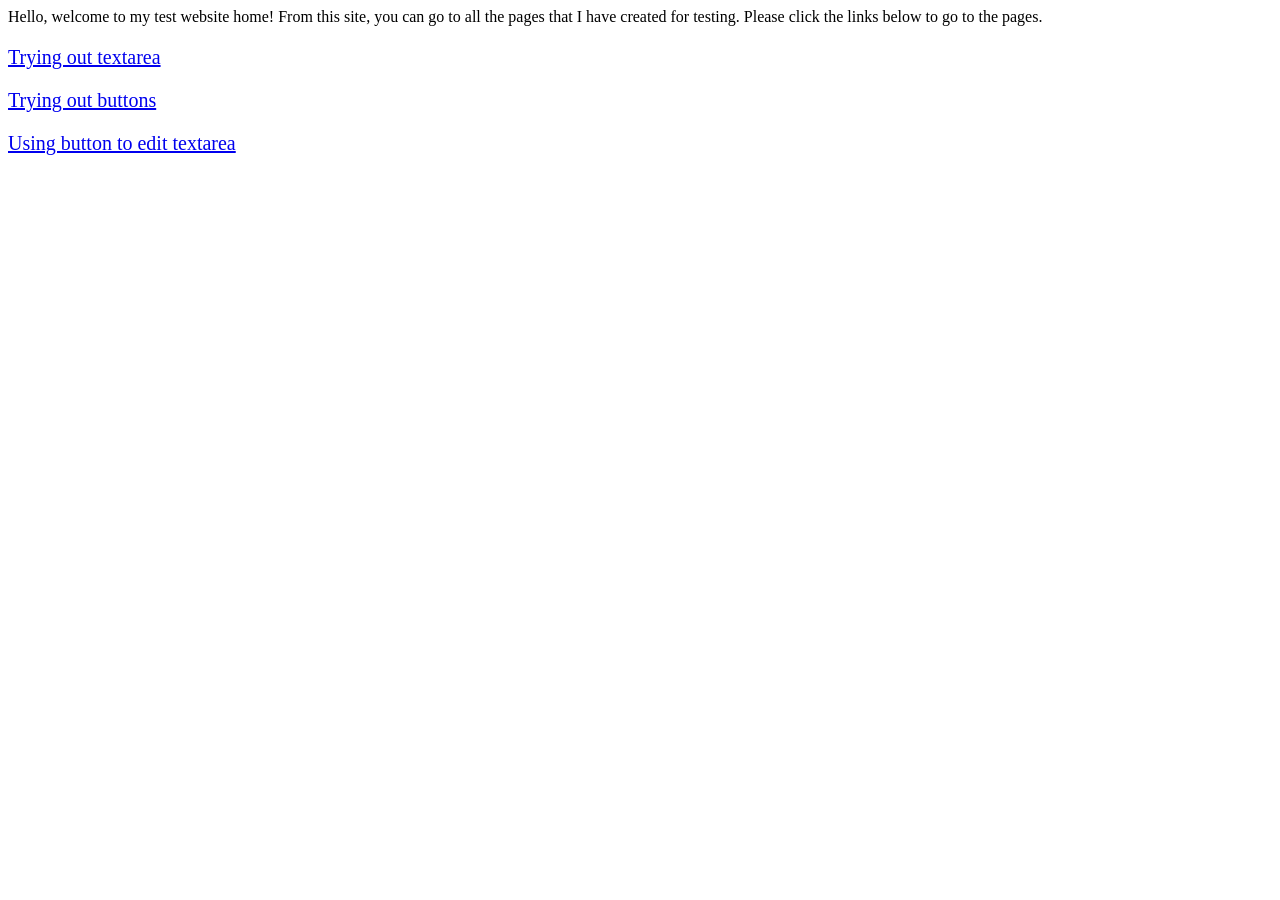
<file: index.html>
<html>
    Hello, welcome to my test website home! From this site, you can go to all the pages that I have created for testing. Please click the links below to go to the pages.
    <p style="font-size: 20px; color:#1F9AFE;">
        <a href="./pages/textarea.html">Trying out textarea</a>
    </p>

    <p style="font-size: 20px; color:#1F9AFE;">
        <a href="./pages/button.html">Trying out buttons</a>
    </p>

    <p style="font-size: 20px; color:#1F9AFE;">
        <a href="./pages/btn-txt.html">Using button to edit textarea</a>
    </p>
</html>
</file>
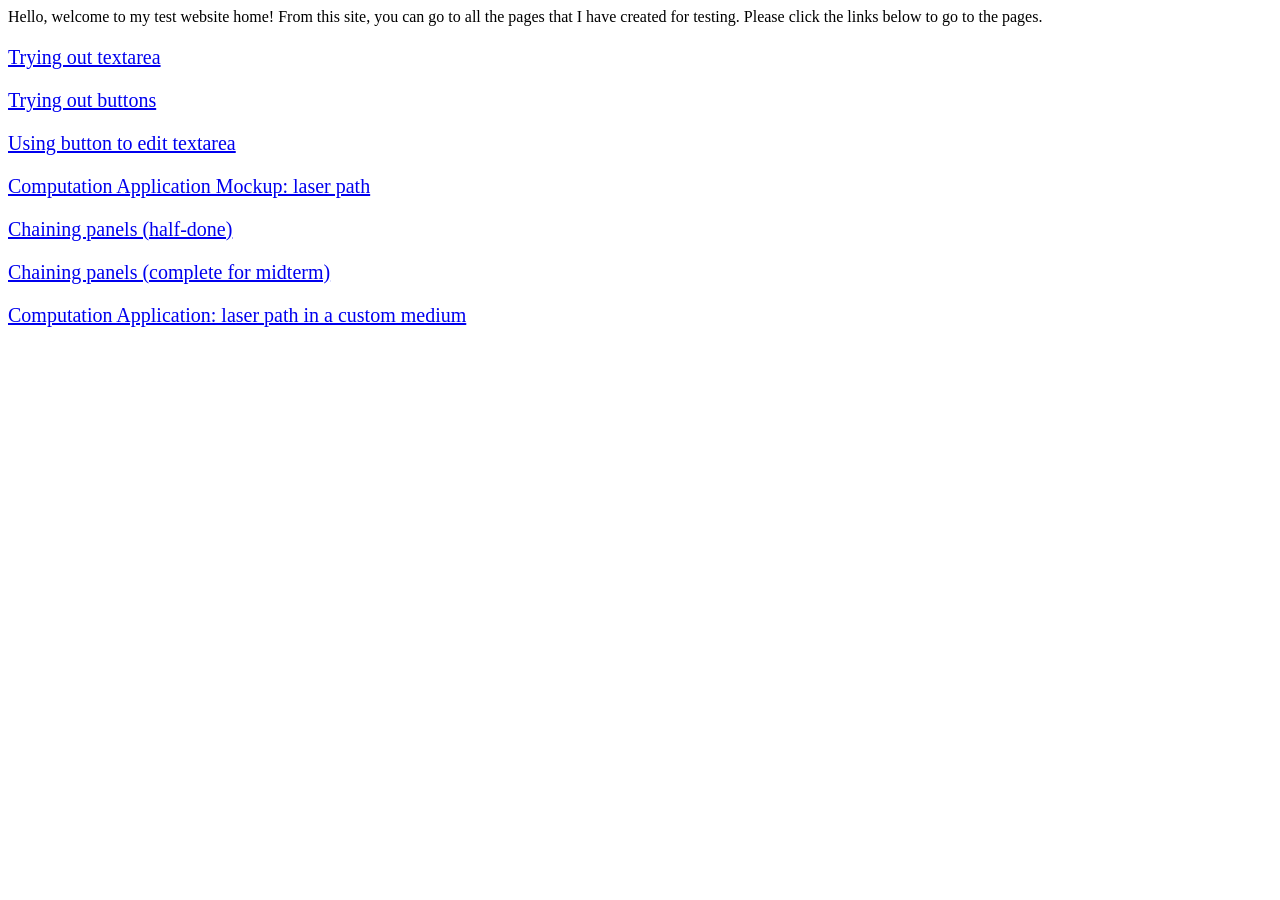
<file: docs/index.html>
<html>
    Hello, welcome to my test website home! From this site, you can go to all the pages that I have created for testing. Please click the links below to go to the pages.
    <p style="font-size: 20px; color:#1F9AFE;">
        <a href="./textarea.html">Trying out textarea</a>
    </p>

    <p style="font-size: 20px; color:#1F9AFE;">
        <a href="./button.html">Trying out buttons</a>
    </p>

    <p style="font-size: 20px; color:#1F9AFE;">
        <a href="./btn-txt.html">Using button to edit textarea</a>
    </p>

    <p style="font-size: 20px; color:#1F9AFE;">
        <a href="./laser-path-mockup.html">Computation Application Mockup: laser path</a>
    </p>

    <p style="font-size: 20px; color:#1F9AFE;">
        <a href="./chaining-panels.html">Chaining panels (half-done)</a>
    </p>

    <p style="font-size: 20px; color:#1F9AFE;">
        <a href="./complete-chaining-panels.html">Chaining panels (complete for midterm)</a>
    </p>

    <p style="font-size: 20px; color:#1F9AFE;">
        <a href="./final/laser-path.html">Computation Application: laser path in a custom medium</a>
    </p>
</html>
</file>
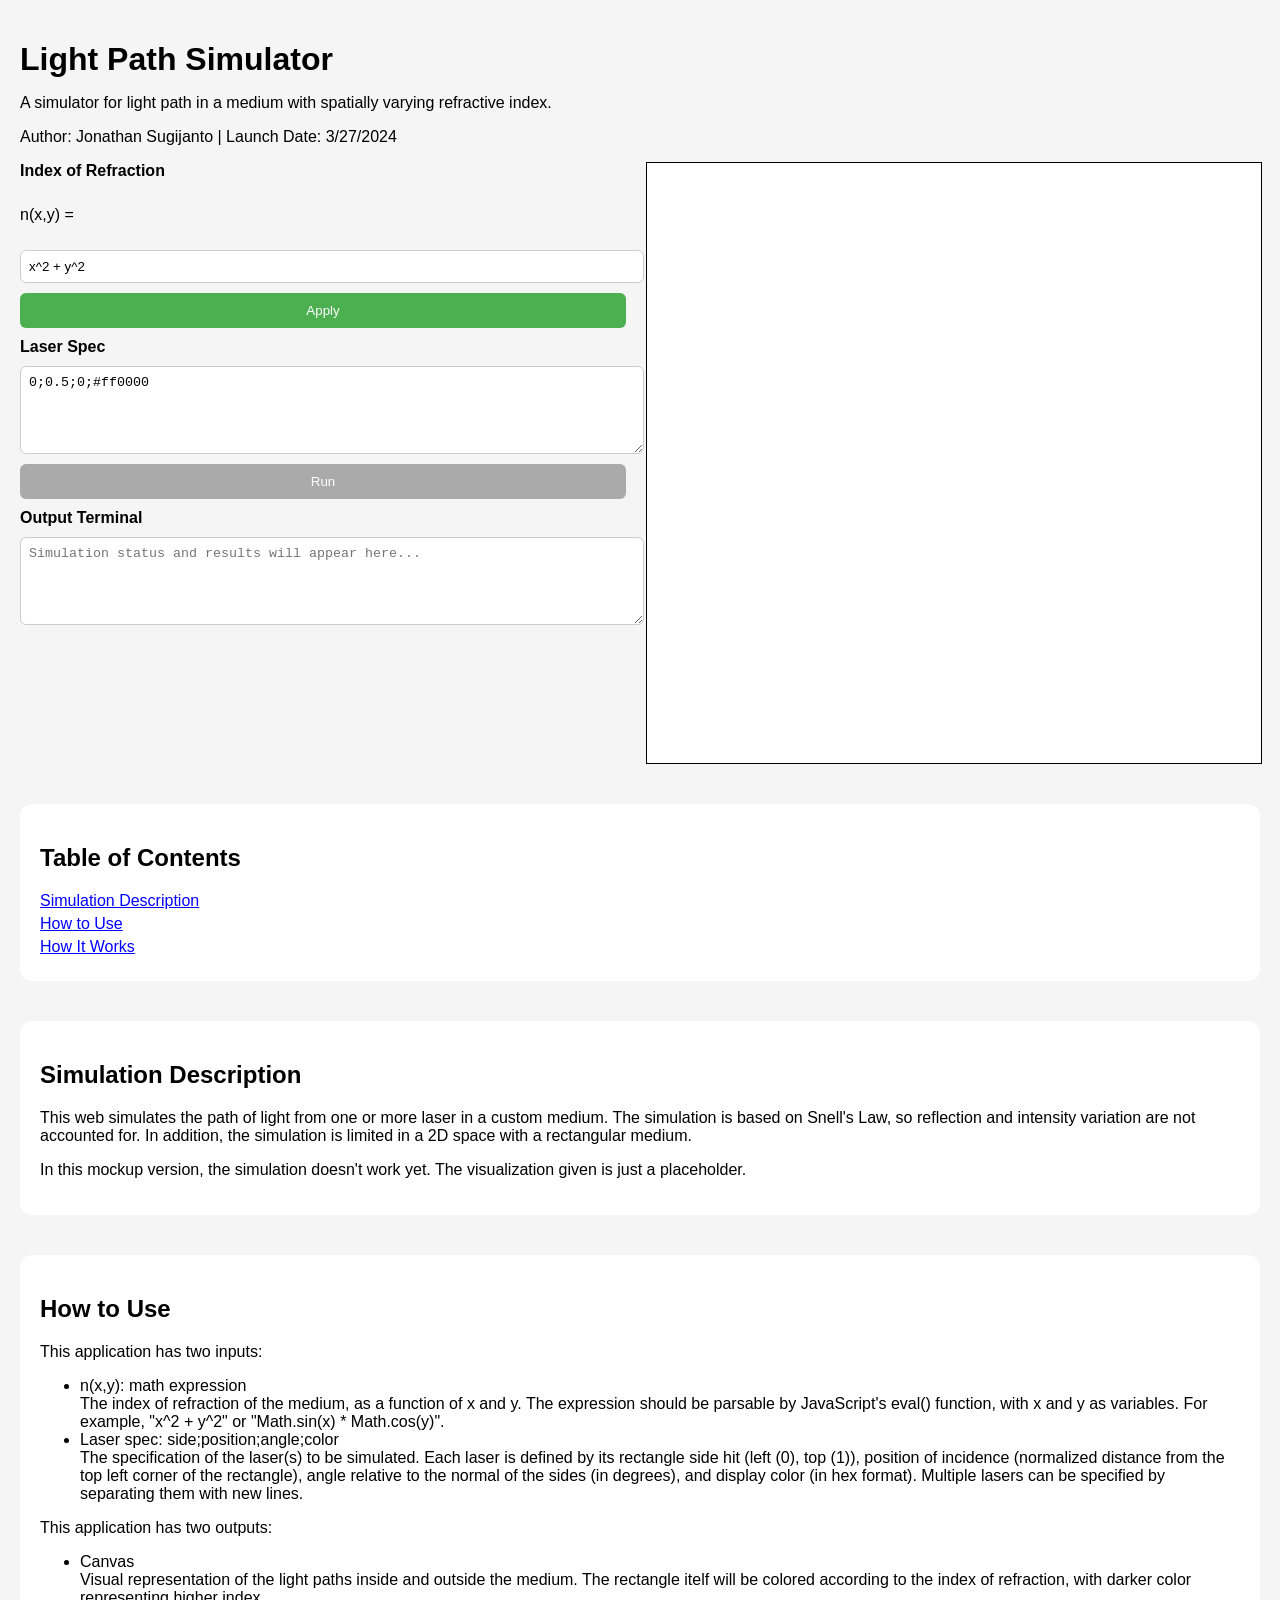
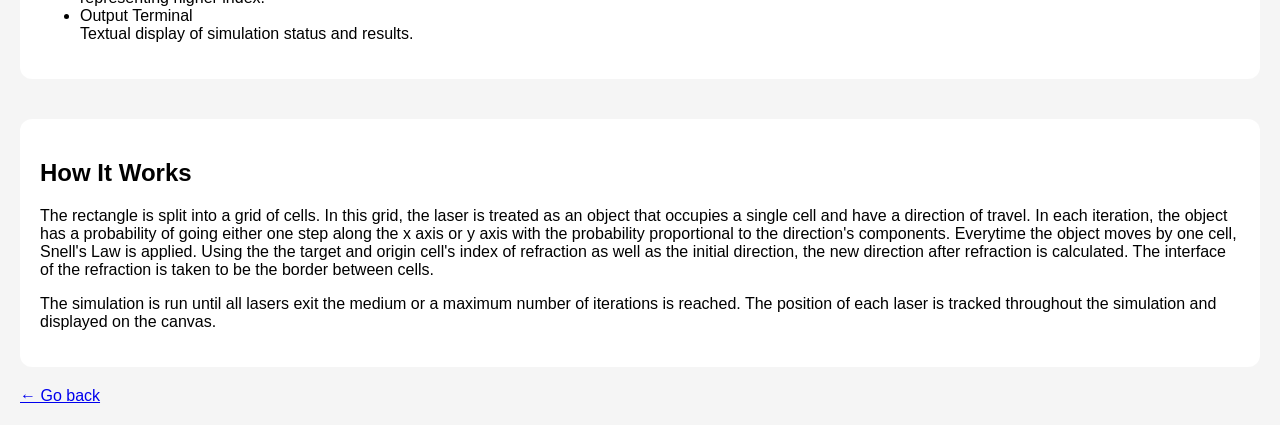
<file: docs/laser-path-mockup.html>
<!DOCTYPE html>
<html lang="en">
<head>
<meta charset="UTF-8">
<meta name="viewport" content="width=device-width, initial-scale=1.0">
<title>Light Path Simulator</title>

<style>
body {
  font-family: Arial, sans-serif;
  margin: 0;
  padding: 20px;
  background: #f5f5f5;
}

h1 {
  margin-bottom: 5px;
}

.container {
  display: flex;
  gap: 20px;
}

.left-panel {
  flex: 1;
  display: flex;
  flex-direction: column;
  gap: 10px;
}

.right-panel {
  flex: 1;
}

textarea, input {
  width: 100%;
  padding: 8px;
  border-radius: 6px;
  border: 1px solid #ccc;
}

textarea {
  resize: vertical;
  height: 70px;
}

button {
  padding: 10px;
  border: none;
  border-radius: 6px;
  cursor: pointer;
}

button:disabled {
  background: #aaa;
  cursor: not-allowed;
}

.apply-btn {
  background: #4CAF50;
  color: white;
}

.run-btn {
  background: #2196F3;
  color: white;
}

.canvas-container {
  width: 100%;
  height: 600px;
  background: white;
  border: 1px solid black;
}

.info-block {
  margin-top: 40px;
  background: white;
  padding: 20px;
  border-radius: 12px;
}

.toc a {
  display: block;
  margin: 5px 0;
  color: blue;
}

.footer {
  margin-top: 20px;
}

</style>
</head>

<body>

<h1>Light Path Simulator</h1>
<p id="description">A simulator for light path in a medium with spatially varying refractive index.</p>
<p id="meta"></p>

<div class="container">

<div class="left-panel">

<label><b>Index of Refraction</b></label>
<p>n(x,y) =</p>
<input id="n-input" type="text" value="x^2 + y^2">
<button class="apply-btn" id="apply-btn">Apply</button>

<label><b>Laser Spec</b></label>
<textarea id="laser-input">0;0.5;0;#ff0000</textarea>
<button class="run-btn" id="run-btn" disabled>Run</button>

<label><b>Output Terminal</b></label>
<textarea id="output-terminal" readonly placeholder="Simulation status and results will appear here..."></textarea>

</div>

<div class="right-panel">
<div class="canvas-container">
<canvas id="canvas"></canvas>
</div>
</div>

</div>

<div class="info-block toc">
<h2>Table of Contents</h2>
<a href="#simulation">Simulation Description</a>
<a href="#usage">How to Use</a>
<a href="#method">How It Works</a>
</div>

<div id="simulation" class="info-block">
<h2>Simulation Description</h2>
<p>This web simulates the path of light from one or more laser in a custom medium. The simulation is based on Snell's Law, so reflection and intensity variation are not accounted for. In addition, the simulation is limited in a 2D space with a rectangular medium.</p>
<p>In this mockup version, the simulation doesn't work yet. The visualization given is just a placeholder.</p>
</div>

<div id="usage" class="info-block">
<h2>How to Use</h2>
<p>This application has two inputs:</p>
<ul>
<li>n(x,y): math expression <br>
The index of refraction of the medium, as a function of x and y. The expression should be parsable by JavaScript's eval() function, with x and y as variables. For example, "x^2 + y^2" or "Math.sin(x) * Math.cos(y)".</li>
</li>

<li>Laser spec: side;position;angle;color <br>
The specification of the laser(s) to be simulated. Each laser is defined by its rectangle side hit (left (0), top (1)), position of incidence (normalized distance from the top left corner of the rectangle), angle relative to the normal of the sides (in degrees), and display color (in hex format). Multiple lasers can be specified by separating them with new lines. 
</li>
</ul>

<p>This application has two outputs:</p>
<ul>
<li>Canvas<br>
Visual representation of the light paths inside and outside the medium. The rectangle itelf will be colored according to the index of refraction, with darker color representing higher index.
</li>
<li>Output Terminal<br>
Textual display of simulation status and results.
</li>
</ul>
</div>

<div id="method" class="info-block">
<h2>How It Works</h2>
<p>The rectangle is split into a grid of cells. In this grid, the laser is treated as an object that occupies a single cell and have a direction of travel. In each iteration, the object has a probability of going either one step along the x axis or y axis with the probability proportional to the direction's components. Everytime the object moves by one cell, Snell's Law is applied. Using the the target and origin cell's index of refraction as well as the initial direction, the new direction after refraction is calculated. The interface of the refraction is taken to be the border between cells.</p>
<p>The simulation is run until all lasers exit the medium or a maximum number of iterations is reached. The position of each laser is tracked throughout the simulation and displayed on the canvas.</p>
</div>

<div class="footer">
<a href="./index.html">← Go back</a>
</div>

<script>

const meta = document.getElementById("meta");
// const date = new Date().toLocaleDateString();
meta.innerText = "Author: Jonathan Sugijanto | Launch Date: 3/27/2024";

const applyBtn = document.getElementById("apply-btn");
const runBtn = document.getElementById("run-btn");
const canvas = document.getElementById("canvas");
const ctx = canvas.getContext("2d");

function resizeCanvas() {
  canvas.width = canvas.parentElement.clientWidth;
  canvas.height = canvas.parentElement.clientHeight;
}

resizeCanvas();
window.addEventListener("resize", resizeCanvas);

let applied = false;

applyBtn.onclick = () => {
  applied = true;
  runBtn.disabled = false;

  // placeholder visualization
  ctx.clearRect(0,0,canvas.width,canvas.height);
  ctx.fillStyle = "lightblue";

  const w = canvas.width * 0.8;
  const h = canvas.height * 0.8;
  const x = canvas.width * 0.1;
  const y = canvas.height * 0.1;

  ctx.fillRect(x,y,w,h);
};

runBtn.onclick = () => {
  if(!applied) return;

  runBtn.disabled = true;
  applyBtn.disabled = true;

  const originalText = runBtn.innerText;
  runBtn.innerText = "Running...";

  setTimeout(() => {
    // placeholder for ray drawing
    ctx.strokeStyle = "red";
    ctx.beginPath();
    ctx.moveTo(0, canvas.height/2);
    ctx.lineTo(canvas.width, canvas.height/2);
    ctx.stroke();

    runBtn.innerText = originalText;
    runBtn.disabled = false;
    applyBtn.disabled = false;
  }, 1000);
};

</script>

</body>
</html>
</file>
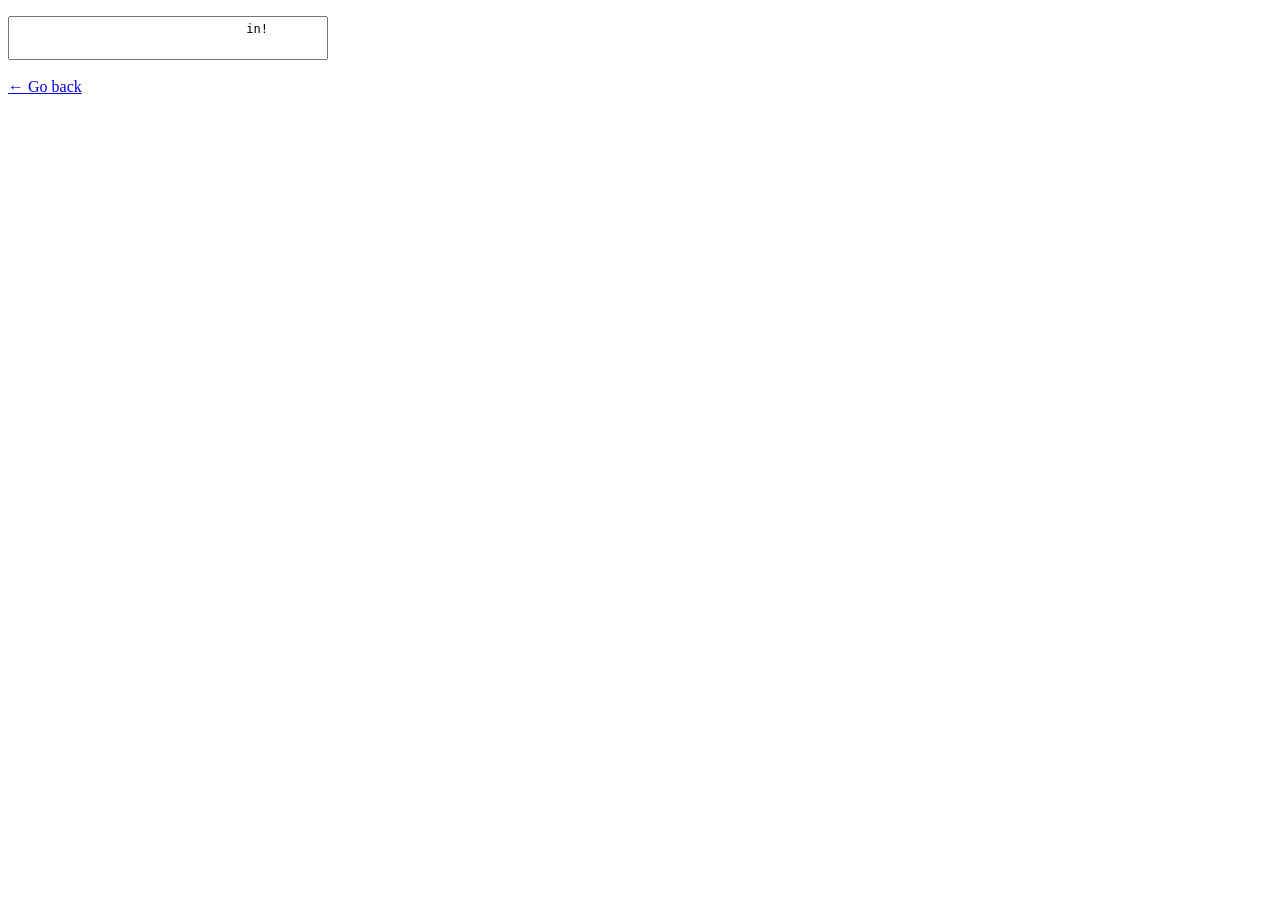
<file: docs/textarea.html>
<html>
    <div id="container">

        <script src="./js/26b39.js"></script>

        <script>
        // Instantiate container and output textarea
        let cnt = getContainer("container");
        let txa = createTextarea("text-output");

        // Append textarea to container
        cnt.append(txa);

        // Bind consolex output to textarea
        consolex.setOutput(txa);

        // Emit test log entries
        consolex.log("Hello, World!", "How are you?");
        consolex.log("I can write all kinds of things in here, including numbers:", 42, "and emojis:", "🦖");
        consolex.log("Just like python, I can enter using \\n, \nlike\nthis!");
        consolex.log("This textarea is small though, so use the scroll bar to see all the content! ( •_•)>");
        consolex.log("Lastly, I can use \\t to tab:\n\tThis \n\t\tis \n\t\t\ttabbed \n\t\t\t\tin!");

        </script>
    </div>
    <br>
    <a href="index.html">← Go back</a>
</html>
</file>
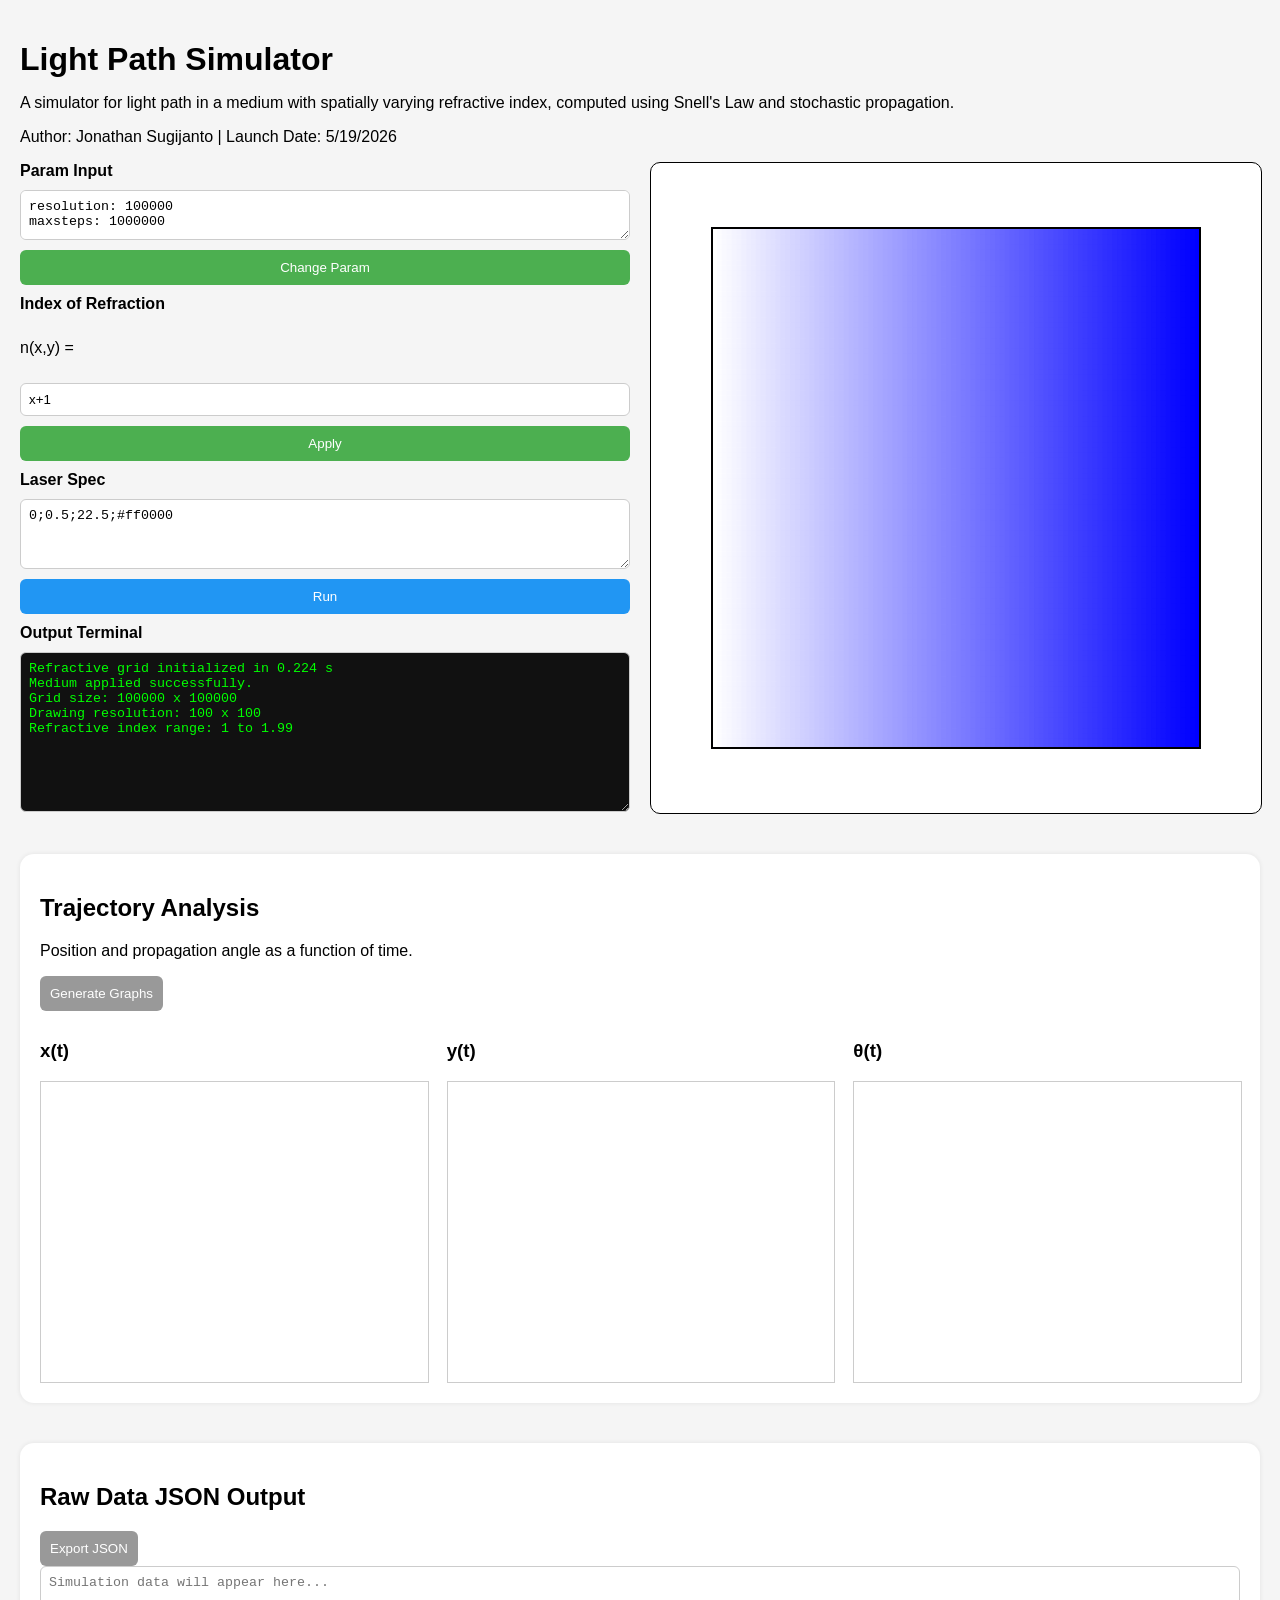
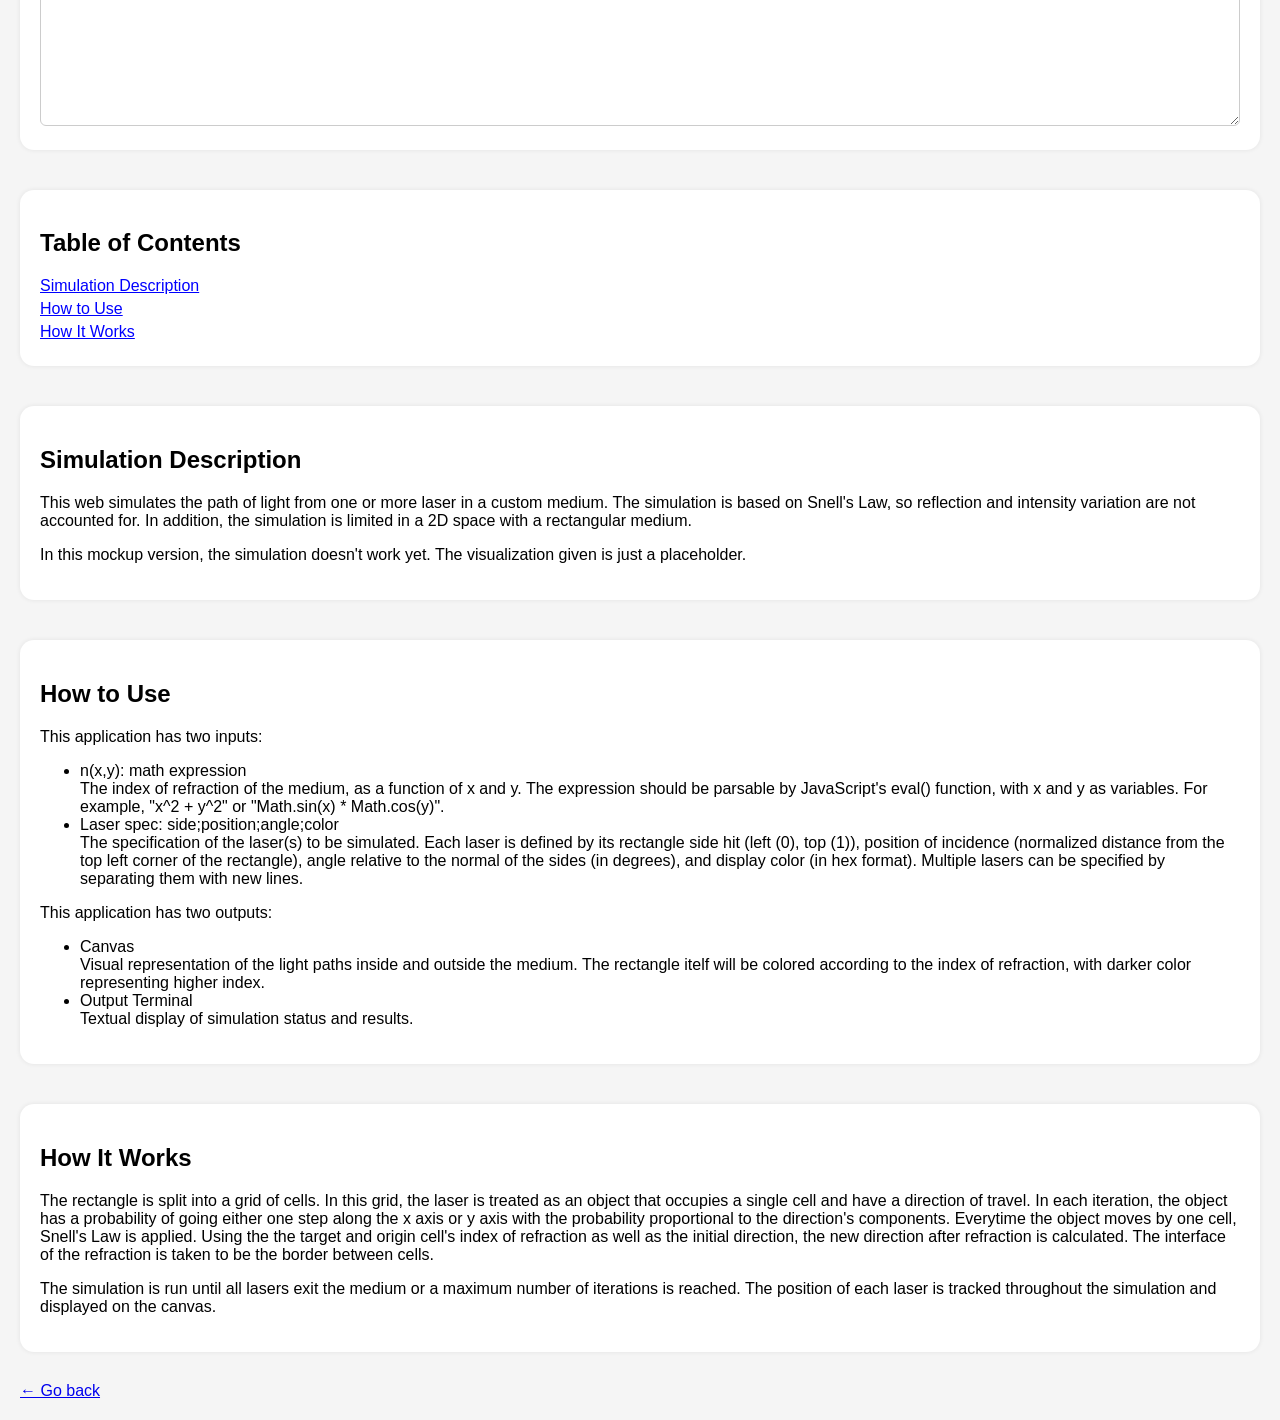
<file: docs/final/laser-path.html>
<!DOCTYPE html>
<html lang="en">
<head>
<meta charset="UTF-8">
<meta name="viewport" content="width=device-width, initial-scale=1.0">
<title>Light Path Simulator</title>

<link rel="stylesheet" href="style.css">
</head>

<body>

<h1>Light Path Simulator</h1>
<p id="description">A simulator for light path in a medium with spatially varying refractive index, computed using Snell's Law and stochastic propagation.</p>
<p id="meta"></p>

<div class="container">

<div class="left-panel">

<label><b>Param Input</b></label>
<textarea id="param-input">
resolution: 100000
maxsteps: 1000000
</textarea>
<button class="apply-btn" id="param-btn">Change Param</button>

<label><b>Index of Refraction</b></label>
<p>n(x,y) =</p>
<input id="n-input" type="text" value="x+1">
<button class="apply-btn" id="apply-btn">Apply</button>

<label><b>Laser Spec</b></label>
<textarea id="laser-input">0;0.5;22.5;#ff0000</textarea>
<button class="run-btn" id="run-btn" disabled>Run</button>

<label><b>Output Terminal</b></label>
<textarea id="output-terminal" readonly placeholder="Simulation status and results will appear here..."></textarea>

</div>

<div class="right-panel">
<div class="canvas-container">
<canvas id="canvas"></canvas>
</div>
</div>

</div>

<!-- Time-series graphs -->

<div class="info-block">

<h2>Trajectory Analysis</h2>

<p>
Position and propagation angle as a function of time.
</p>
<button class="graph-btn" id="graph-btn" disabled>
Generate Graphs
</button>

<div class="graph-grid">

<div class="graph-panel">
<h3>x(t)</h3>
<canvas id="x-graph"></canvas>
</div>

<div class="graph-panel">
<h3>y(t)</h3>
<canvas id="y-graph"></canvas>
</div>

<div class="graph-panel">
<h3>θ(t)</h3>
<canvas id="theta-graph"></canvas>
</div>

</div>

</div>

<!-- Raw data output -->

<div class="info-block">

<h2>Raw Data JSON Output</h2>
<button class="export-btn" id="export-btn" disabled>
Export JSON
</button>

<textarea
id="raw-output"
readonly
placeholder="Simulation data will appear here..."
></textarea>

</div>

<div class="info-block toc">
<h2>Table of Contents</h2>
<a href="#simulation">Simulation Description</a>
<a href="#usage">How to Use</a>
<a href="#method">How It Works</a>
</div>

<div id="simulation" class="info-block">
<h2>Simulation Description</h2>
<p>This web simulates the path of light from one or more laser in a custom medium. The simulation is based on Snell's Law, so reflection and intensity variation are not accounted for. In addition, the simulation is limited in a 2D space with a rectangular medium.</p>
<p>In this mockup version, the simulation doesn't work yet. The visualization given is just a placeholder.</p>
</div>

<div id="usage" class="info-block">
<h2>How to Use</h2>
<p>This application has two inputs:</p>
<ul>
<li>n(x,y): math expression <br>
The index of refraction of the medium, as a function of x and y. The expression should be parsable by JavaScript's eval() function, with x and y as variables. For example, "x^2 + y^2" or "Math.sin(x) * Math.cos(y)".</li>
</li>

<li>Laser spec: side;position;angle;color <br>
The specification of the laser(s) to be simulated. Each laser is defined by its rectangle side hit (left (0), top (1)), position of incidence (normalized distance from the top left corner of the rectangle), angle relative to the normal of the sides (in degrees), and display color (in hex format). Multiple lasers can be specified by separating them with new lines. 
</li>
</ul>

<p>This application has two outputs:</p>
<ul>
<li>Canvas<br>
Visual representation of the light paths inside and outside the medium. The rectangle itelf will be colored according to the index of refraction, with darker color representing higher index.
</li>
<li>Output Terminal<br>
Textual display of simulation status and results.
</li>
</ul>
</div>

<div id="method" class="info-block">
<h2>How It Works</h2>
<p>The rectangle is split into a grid of cells. In this grid, the laser is treated as an object that occupies a single cell and have a direction of travel. In each iteration, the object has a probability of going either one step along the x axis or y axis with the probability proportional to the direction's components. Everytime the object moves by one cell, Snell's Law is applied. Using the the target and origin cell's index of refraction as well as the initial direction, the new direction after refraction is calculated. The interface of the refraction is taken to be the border between cells.</p>
<p>The simulation is run until all lasers exit the medium or a maximum number of iterations is reached. The position of each laser is tracked throughout the simulation and displayed on the canvas.</p>
</div>

<div class="footer">
<a href="./index.html">← Go back</a>
</div>

<script src="simulator.js"></script>

</body>
</html>
</file>
<file: docs/final/style.css>
body {
  font-family: Arial, sans-serif;
  margin: 0;
  padding: 20px;
  background: #f5f5f5;
}

h1 {
  margin-bottom: 5px;
}

.container {
  display: flex;
  gap: 20px;
  align-items: stretch;
}

.left-panel {
  flex: 1;
  display: flex;
  flex-direction: column;
  gap: 10px;
}

.right-panel {
  flex: 1;
}

textarea,
input {
  width: 100%;
  padding: 8px;
  border-radius: 6px;
  border: 1px solid #ccc;
  box-sizing: border-box;
}

textarea {
  resize: vertical;
}

#laser-input {
  height: 70px;
}

#output-terminal {
  height: 160px;
  background: #111;
  color: #0f0;
  font-family: monospace;
}

button {
  padding: 10px;
  border: none;
  border-radius: 6px;
  cursor: pointer;
  transition: 0.2s;
}

button:disabled {
  background: #999;
  cursor: not-allowed;
}

#param-input {
  height: 50px;
}

.apply-btn {
  background: #4CAF50;
  color: white;
}

.run-btn {
  background: #2196F3;
  color: white;
}

.canvas-container {
  width: 100%;
  height: 650px;
  background: white;
  border: 1px solid black;
  border-radius: 10px;
  overflow: hidden;
}

canvas {
  width: 100%;
  height: 100%;
  display: block;
}

.info-block {
  margin-top: 40px;
  background: white;
  padding: 20px;
  border-radius: 14px;
  box-shadow: 0 0 5px rgba(0,0,0,0.08);
}

.toc a {
  display: block;
  margin: 5px 0;
  color: blue;
}

.footer {
  margin-top: 30px;
}

.graph-grid {
  display: flex;
  gap: 20px;
  margin-top: 10px;
}

.graph-panel {
  flex: 1;
}

.graph-panel canvas {
  width: 100%;
  height: 300px;
  border: 1px solid #ccc;
  background: white;
}

#raw-output {
  width: 100%;
  height: 160px;
  font-family: monospace;
  box-sizing: border-box;
}

.graph-btn {
  background: #2196F3;
  color: white;
}

.export-btn {
  background: #2196F3;
  color: white;
}
</file>
